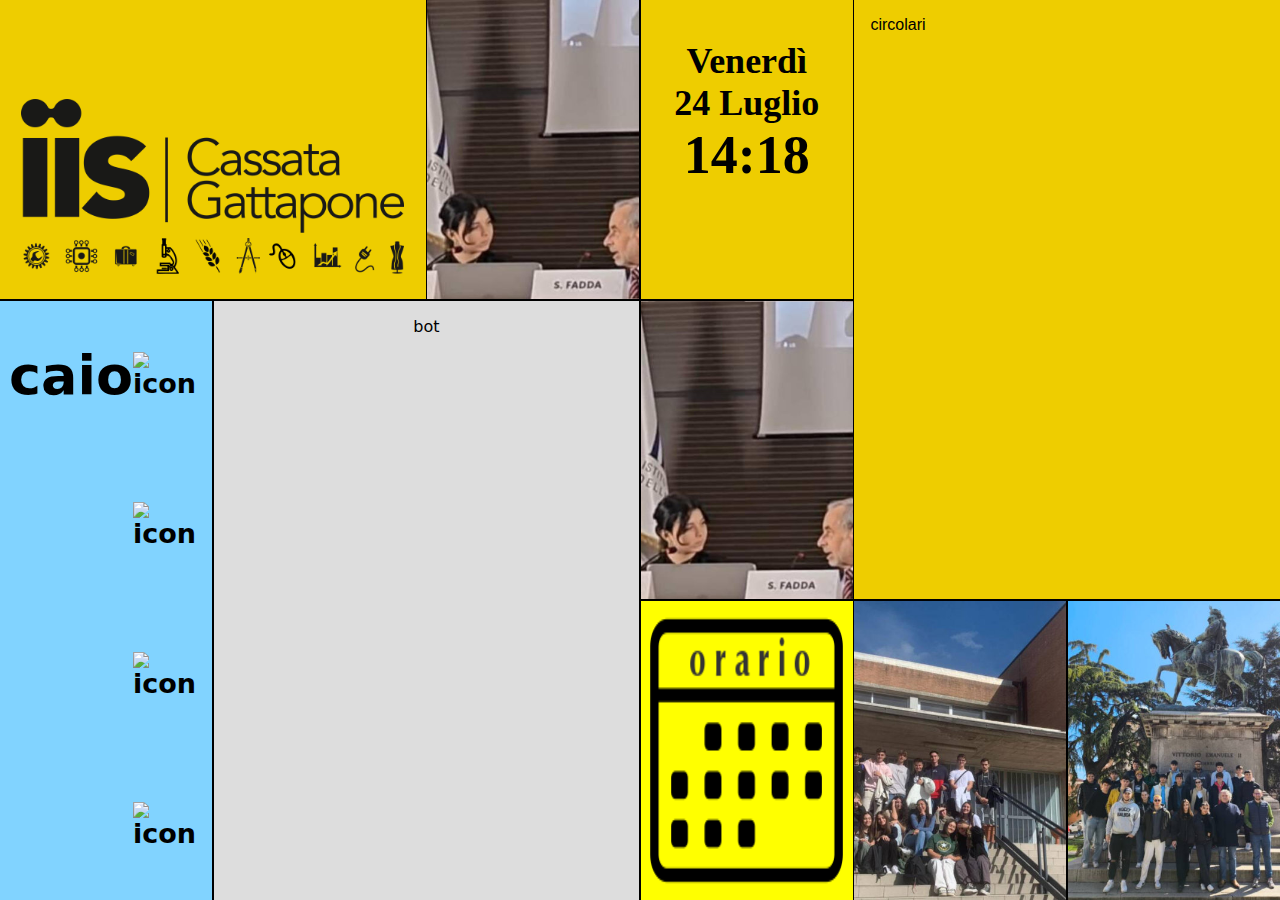
<file: web/index-6x3.html>
<!DOCTYPE html>
<html lang="en">
<head>
    <meta charset="UTF-8">
    <meta name="viewport" content="initial-scale=1.0">
    <title>chiosco</title>
    <style>
        * { box-sizing: border-box; }
        body {
            font-family: Optima, Sans, Verdana, sans-serif;
            background-color: black;
            margin:0; padding:0 ; width: 100vw; height: 100vh;
            background-color: black;
            display: grid;
            grid-template-columns: repeat(6, 1fr);
            grid-template-rows: repeat(3, 1fr);
            gap: 0.1rem;
            overflow: hidden; /* per evitare scroll */
        }
        .foto { background-size: cover; background-position: center}
        .box { overflow: hidden }

        /* speciali */
        #logo {
            background-size: 90%; background-position: center 80%; background-repeat: no-repeat; padding: 1rem;
            background-color: #EECD00; background-image: url(logo.png);
            grid-column: 1/3; grid-row: 1/2;
        }
        #circolari { grid-column: 5/7; grid-row: 1/3; background: red}
        #orario { grid-column: 4/5; grid-row: 3/4; background: yellow}
        #meteo  { grid-column: 1/2; grid-row: 2/4; background: rgb(129, 211, 255)}
        #bot  { grid-column: 2/4; grid-row: 2/4; background: rgb(221, 221, 221)}
        #orologio  { grid-column: 4/5; grid-row: 1/2; background: rgb(221, 221, 221)}
    </style>
    <script src="m_meteo/script.js"></script>
    <script src="m_orologio/script.js"></script>
    <link rel="stylesheet" href="m_orologio/style.css">
    <script src="m_circolari/script.js"></script>
    <link rel="stylesheet" href="m_circolari/style.css">
    <script src="m_orario/script.js"></script>
    <link rel="stylesheet" href="m_orario/style.css">
    <script src="m_bot/script.js"></script>
    <link rel="stylesheet" href="m_bot/style.css">
    <script>
        "use strict";
        function inizializzaPagina(){
            for (let i=0; i<4; i++){
                let nFoto = Math.floor(Math.random()*13);
                let div = document.createElement("div");
                div.style.backgroundImage = "url(foto/"+(nFoto<10 ? "0"+nFoto : nFoto)+".jpeg)";
                div.className = "foto";
                document.body.appendChild(div);
            }
            try {
                m_meteo("meteo");
                m_orologio("orologio");
                m_circolari("circolari");
                m_orario("orario");
                m_bot("bot");
            } catch (error) {
                console.error(error);
                logo.innerHTML = "<p>ERRORE: "+error.message+"</p>";
                logo.style.backgroundSize= "50%";
            }
            /*let browserInfo = document.createElement("div");
            browserInfo.style.cssText = "color: rgba(255,0,0,0.75); font-weight: bold;";
            browserInfo.innerHTML = navigator.userAgent;
            logo.appendChild(browserInfo);*/
        }
    </script>
</head>
<body onload="inizializzaPagina()">
    <div id="logo"></div>
    <div id="circolari">circolari</div>
    <div id="orario">orario</div>
    <div id="meteo">meteo</div>
    <div id="bot">bot</div>
    <div id="orologio">bot</div>
</body>
</html>
</file>
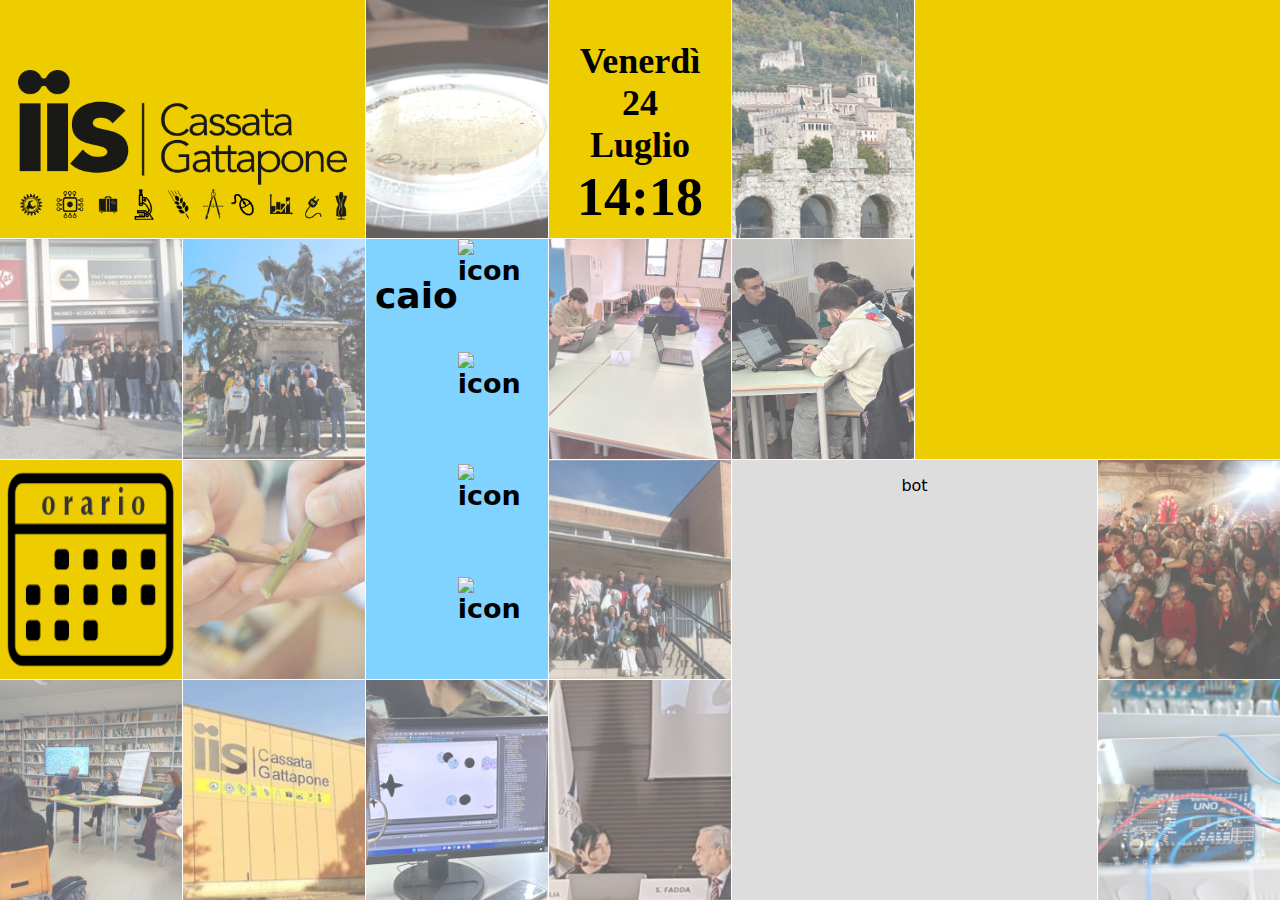
<file: web/index-7x4.html>
<!DOCTYPE html>
<html lang="en">
<head>
    <meta charset="UTF-8">
    <meta name="viewport" content="initial-scale=1.0">
    <title>chiosco</title>
    <style>
        * { box-sizing: border-box; }
        body {
            font-family: Optima, Sans, Verdana, sans-serif;
            background-color: white;
            margin:0; padding:0 ; width: 100vw; height: 100vh;
            display: grid;
            grid-template-columns: repeat(7, 1fr);
            grid-template-rows: repeat(4, 1fr);
            gap: 1px;
            overflow: hidden; /* per evitare scroll */
        }
        .foto { background-size: cover; background-position: center; opacity: 0.65; }
        .box { overflow: hidden }

        /* speciali */
        #logo {
            background-size: 90%; background-position: center 80%; background-repeat: no-repeat; padding: 1rem;
            background-color: #EECD00; background-image: url(logo.png);
            grid-column: 1/3; grid-row: 1/2;
        }
        #circolari { grid-column: 6/8; grid-row: 1/3;}
        #orario { grid-column: 1/2; grid-row: 3/4; background: #EECD00}
        #meteo  { grid-column: 3/4; grid-row: 2/4; background: rgb(129, 211, 255)}
        #bot  { grid-column: 5/7; grid-row: 3/5; background: rgb(221, 221, 221)}
        #orologio  { grid-column: 4/5; grid-row: 1/2; background: rgb(221, 221, 221)}
    </style>
    <script src="m_meteo/script.js"></script>
    <link rel="stylesheet" href="m_meteo/style.css">
    <script src="m_orologio/script.js"></script>
    <link rel="stylesheet" href="m_orologio/style.css">
    <script src="m_circolari/script.js"></script>
    <link rel="stylesheet" href="m_circolari/style.css">
    <script src="m_orario/script.js"></script>
    <link rel="stylesheet" href="m_orario/style.css">
    <script src="m_bot/script.js"></script>
    <link rel="stylesheet" href="m_bot/style.css">
    <script>
        "use strict";
        function inizializzaPagina(){
            let images = [];
            // tutte le immagini disponibili
            for (let i=0; i<20; i++){
                images.push("foto/"+(i<10 ? "0"+i : i)+".jpeg");
            }
            // shuffle
            for (let i=0; i<images.length; i++){
                let j = Math.floor(Math.random()*images.length);
                let temp = images[i];
                images[i] = images[j];
                images[j] = temp;
            }
            // dreo i div delle foto, il numero totale tocca saperlo apriori
            // perché dipende dalla posizione degli eltri div
            for (let i=0; i<14; i++){
                let div = document.createElement("div");
                div.style.backgroundImage = `url(${images[i]})`;
                div.className = "foto";
                document.body.appendChild(div);
            }
            m_meteo("meteo");
            m_orologio("orologio");
            m_circolari("circolari");
            m_orario("orario");
            m_bot("bot");

            /*let browserInfo = document.createElement("div");
            browserInfo.style.cssText = "color: rgba(255,0,0,0.75); font-weight: bold;";
            browserInfo.innerHTML = navigator.userAgent;
            logo.appendChild(browserInfo);*/
        }
    </script>
</head>
<body onload="inizializzaPagina()">
    <div id="logo"></div>
    <div id="circolari"></div>
    <div id="orario">orario</div>
    <div id="meteo">meteo</div>
    <div id="bot">bot</div>
    <div id="orologio">bot</div>
</body>
</html>
</file>
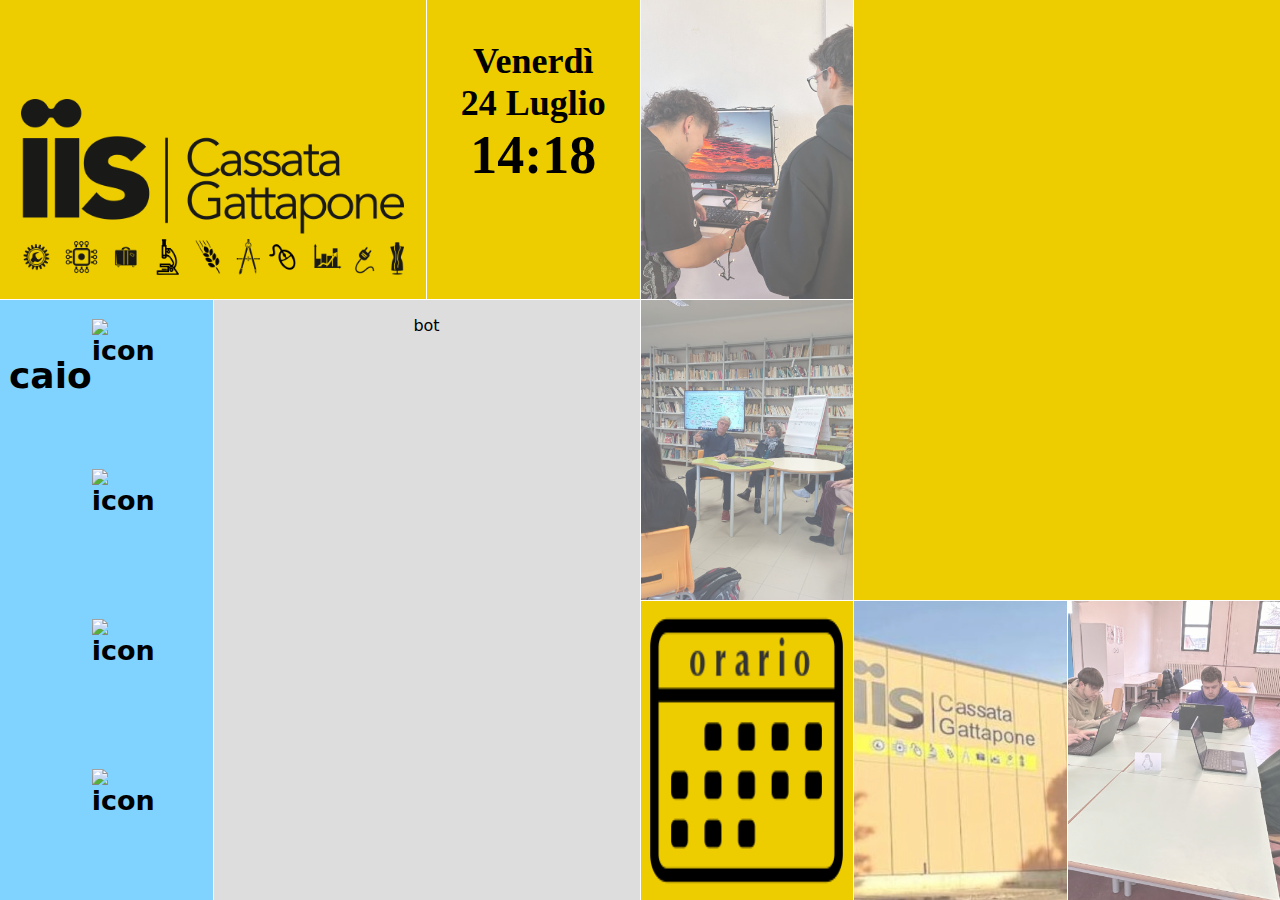
<file: web/index-base.html>
<!DOCTYPE html>
<html lang="en">
<head>
    <meta charset="UTF-8">
    <meta name="viewport" content="initial-scale=1.0">
    <title>chiosco</title>
    <style>
        * { box-sizing: border-box; }
        body {
            font-family: Optima, Sans, Verdana, sans-serif;
            background-color: white;
            margin:0; padding:0 ; width: 100vw; height: 100vh;
            display: grid;
            grid-template-columns: repeat(6, 1fr);
            grid-template-rows: repeat(3, 1fr);
            gap: 1px;
            overflow: hidden; /* per evitare scroll */
        }
        .foto { background-size: cover; background-position: center; opacity: 0.65; }
        .box { overflow: hidden }

        /* speciali */
        #logo {
            background-size: 90%; background-position: center 80%; background-repeat: no-repeat; padding: 1rem;
            background-color: #EECD00; background-image: url(logo.png);
            grid-column: 1/3; grid-row: 1/2;
        }
        #circolari { grid-column: 5/7; grid-row: 1/3;}
        #orario { grid-column: 4/5; grid-row: 3/4; background: #EECD00}
        #meteo  { grid-column: 1/2; grid-row: 2/4; background: rgb(129, 211, 255)}
        #bot  { grid-column: 2/4; grid-row: 2/4; background: rgb(221, 221, 221)}
        #orologio  { grid-column: 3/4; grid-row: 1/2; background: rgb(221, 221, 221)}
    </style>
    <script src="m_meteo/script.js"></script>
    <link rel="stylesheet" href="m_meteo/style.css">
    <script src="m_orologio/script.js"></script>
    <link rel="stylesheet" href="m_orologio/style.css">
    <script src="m_circolari/script.js"></script>
    <link rel="stylesheet" href="m_circolari/style.css">
    <script src="m_orario/script.js"></script>
    <link rel="stylesheet" href="m_orario/style.css">
    <script src="m_bot/script.js"></script>
    <link rel="stylesheet" href="m_bot/style.css">
    <script>
        "use strict";
        function inizializzaPagina(){
            console.log("inizializzaPagina");
            let images = [];
            // tutte le immagini disponibili
            for (let i=0; i<20; i++){
                images.push("foto/"+(i<10 ? "0"+i : i)+".jpeg");
            }
            // shuffle
            for (let i=0; i<images.length; i++){
                let j = Math.floor(Math.random()*images.length);
                let temp = images[i];
                images[i] = images[j];
                images[j] = temp;
            }
            // dreo i div delle foto, il numero totale tocca saperlo apriori
            // perché dipende dalla posizione degli eltri div
            for (let i=0; i<4; i++){
                let div = document.createElement("div");
                div.style.backgroundImage = `url(${images[i]})`;
                div.className = "foto";
                document.body.appendChild(div);
            }
            m_meteo("meteo");
            m_orologio("orologio");
            m_circolari("circolari");
            m_orario("orario");
            m_bot("bot");

            /*let browserInfo = document.createElement("div");
            browserInfo.style.cssText = "color: rgba(255,0,0,0.75); font-weight: bold;";
            browserInfo.innerHTML = navigator.userAgent;
            logo.appendChild(browserInfo);*/

            // reload della pagina dopo un tempo di inattività
            let tempo = 1000*60*5;
            let timerNonUso = setTimeout(
                function(){
                    location.reload(true);
                }, tempo); // 5 minuti
            document.addEventListener('click', function(event) {
                clearTimeout(timerNonUso);
                setTimeout(
                function(){
                    location.reload(true);
                }, tempo);
                console.log('Hai cliccato su:', event.target);
            });
        }
    </script>
</head>
<body onload="inizializzaPagina()">
    <div id="logo"></div>
    <div id="circolari"></div>
    <div id="orario">orario</div>
    <div id="meteo">meteo</div>
    <div id="bot">bot</div>
    <div id="orologio">bot</div>
</body>
</html>
</file>
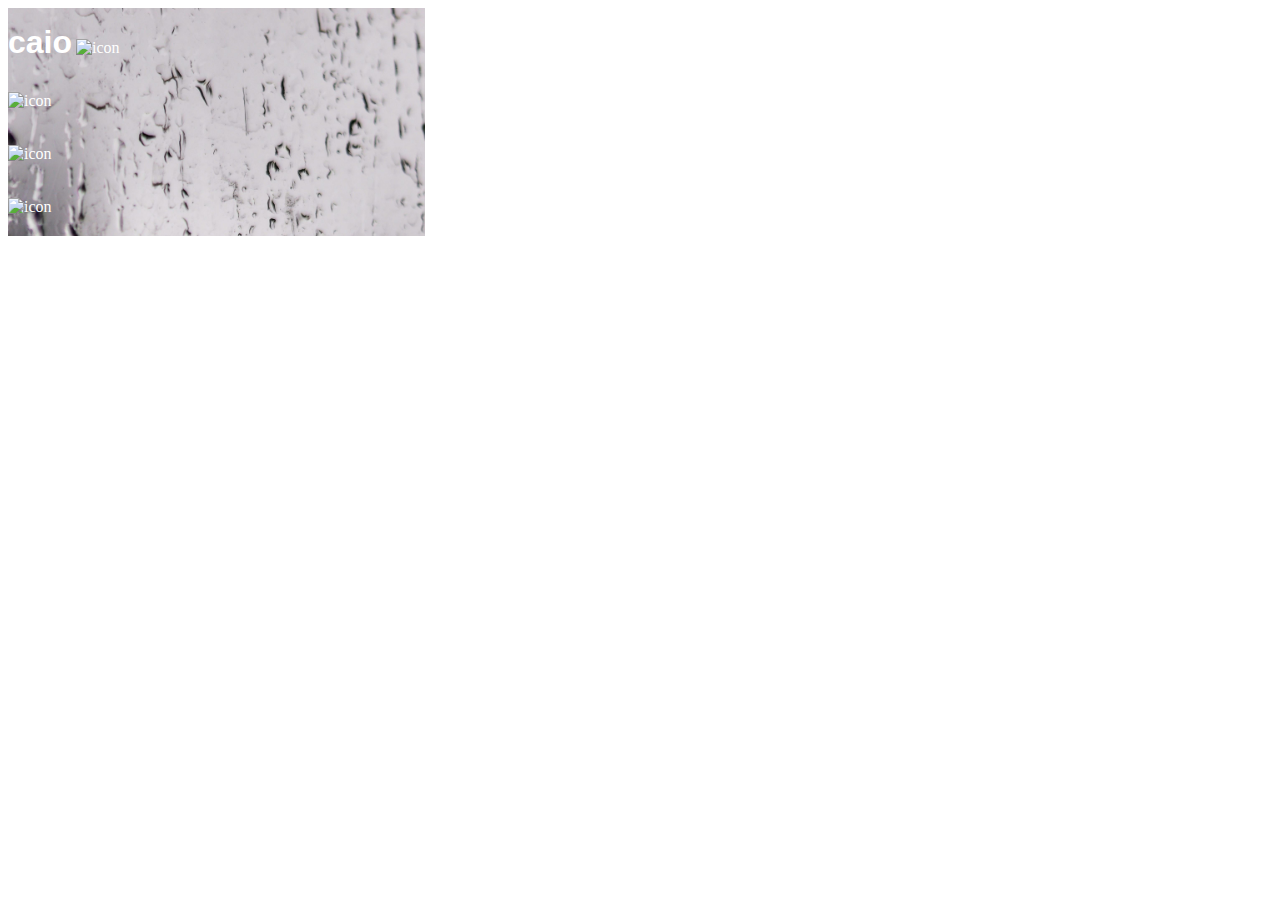
<file: web/m_meteo/meteo.html>
<!DOCTYPE html><!--let intervalli = window.setInterval(funzione, 3600000);-->
<html lang="en">
<head>
    <meta charset="UTF-8">
    <meta name="viewport" content="width=device-width, initial-scale=1.0">
    <title>Document</title>
    <style>
        div{
            background-color: aqua;
            max-height:33%;
            overflow: hidden; 
            max-width: 33%;
            background-image: url("pioggia.jpeg");
            background-size: cover;
            color: white;
        }
        span{
            font-size: 200%;
            font-weight: bolder;
            font-family: 'Gill Sans', 'Gill Sans MT', Calibri, 'Trebuchet MS', sans-serif;
         
        }

    </style>
     <script>
        let url="https://api.openweathermap.org/data/2.5/forecast?lat=43.351598463559746&lon=12.565889046590783&appid=0a857a725d5695891c056943591b7115&units=metric";
        let dati;
        let id;
        let id1;

        async function caricamento(){
            const risposta = await fetch(url);
            let oraSpan = document.getElementsByClassName("ora");
            let intervalli = window.setInterval(caricamento, 3600000);

            if(risposta.ok){
                dati= await risposta.json();
                console.log(dati);

                for(let i=0; i<oraSpan.length; i++){

                    let transito = dati.list[i].dt_txt;
                    let transito1 = transito.split(" ");
                    ora =transito1[1].split(":");
                    console.log(ora[0]);
                    oraSpan[i].innerHTML= ora[0];
                }

                for(let i=0; i<oraSpan.length; i++){
                    let transito = dati.list[i].dt_txt;
                    let transito1 = transito.split(" ");
                    ora =transito1[1].split(":");
                    console.log(ora[0]);
                    oraSpan[i].innerHTML= ora[0];
                }

                //ca.innerHTML = dati.list[0].weather[0].icon;
                let icona = document.getElementsByClassName("icon");
                let temperatura = document.getElementsByClassName("tempo");
        
                for(let i=0; i<icona.length; i++){
                    url="https://openweathermap.org/img/wn/"+dati.list[i].weather[0].icon+"@2x.png";
                    icona[i].src=url;
                    temperatura[i].innerText= dati.list[0].main.temp+"°";
                }
                id = dati.list[0].weather[0].icon;
                id1 = dati.list[0].weather[0].icon;
                //url="https://openweathermap.org/img/wn/"+dati.list[0].weather[0].icon+"@4x.png";
                //icona[0].src=url;

            }
            let intervallo = window.setInterval(sfondoP, 1800000);
           
        }
        function sfondoP(){
            let sfondo = document.getElementsByClassName("sfondo");
            if(id=="01d"){
                sfondo.style.backgroundimage= url("sole.jpg");
            }
            if(("02d", "03d", "04d").includes(id)){
                sfondo.style.backgroundimage= url("nuvoloso.jpg");
            }
        }

        
    </script>
</head>
<body onload="caricamento()">
    <div>
        <p class="sfondo">
            <span class="ora">caio</span>
            <img class="icon" alt="icon">
            <span class="tempo"></span>
        </p>
        <p class="sfondo">
            <span class="ora"></span>
            <img class="icon" alt="icon">
            <span class="tempo"></span>
        </p>
        <p class="sfondo">
            <span class="ora"></span>
            <img class="icon" alt="icon">
            <span class="tempo"></span>
        </p>
        <p class="sfondo">
            <span class="ora"></span>
            <img class="icon" alt="icon">
            <span class="tempo"></span>
        </p>
    </div>
</body>
</html>
</file>
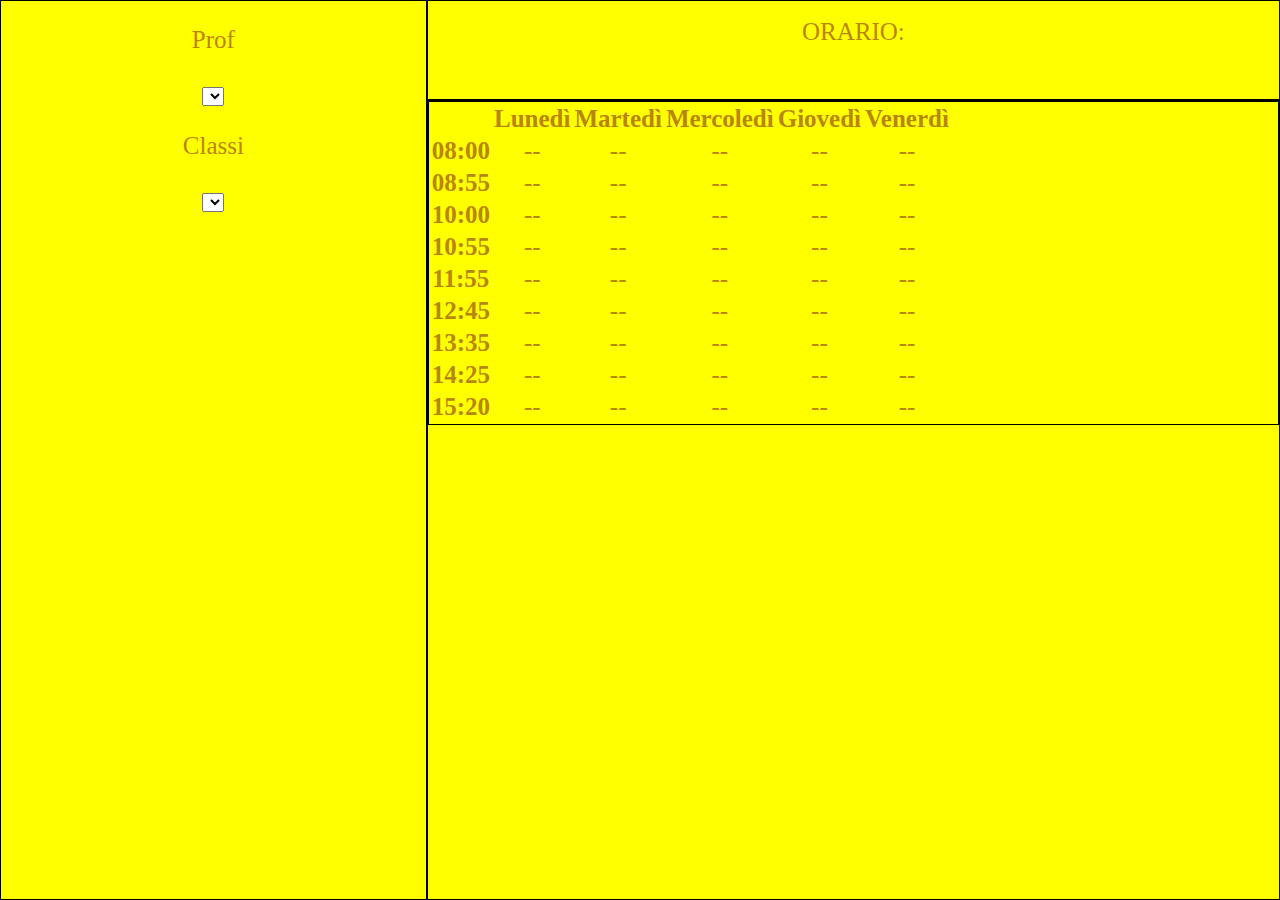
<file: web/m_orario/orari.html>
<!DOCTYPE html>
<html lang="en">

<head>
    <meta charset="UTF-8">
    <meta name="viewport" content="width=device-width, initial-scale=1.0">
    <title>Orari</title>
</head>

<style>
    div {
        border: black solid 0.05em;
    }

    .orario_griglia {
        margin: 0;
        height: 100vh;
        display: grid;
        grid-template-columns: 1fr 2fr;
        grid-template-rows: 1fr 8fr;
        grid-template-areas:
            "prof  orario"
            "prof  materie"

    }

    .orario_professori {
        grid-area: prof;
        color: #b8860b;
        font-size: 25px;
        text-align: center;
        background-color: yellow;
    }

    .orario_orario {
        grid-area: orario;
        color: #b8860b;
        font-size: 25px;
        text-align: center;
        background-color: yellow;
        line-height: 2.5em;

    }

    .orario_materie {
        grid-area: materie;
        color: #b8860b;
        font-size: 25px;
        text-align: center;
        background-color: yellow;


    }

    .orario_classi {
        grid-area: classi;
        color: #b8860b;
        font-size: 25px;
        text-align: center;
        background-color: yellow;
    }

    .table {
        border: 1 solid black;
    }
</style>
<script>
    function clearTableCells() {
        const table = document.getElementById('tabella');
        const cells = table.getElementsByTagName('td');
        for (let i = 0; i < cells.length; i++) {
            cells[i].innerText = '--';
        }
    }
    async function recuperaInformazioni() {
        let risposta = await fetch("http://10.1.0.52:8080/orario");
        let orario = await risposta.json();
        console.log(orario);
    }
    async function Orario_combo() {

        let elemento;
        let comboBox = document.getElementById("prof");

        const url = "http://10.1.0.52:8080/professori";
        console.log(url);
        const risposta = await fetch(url);
        const elenco = await risposta.json();
        for (let i = 0; i < elenco.length; i++) {
            elemento = document.createElement("option");
            elemento.innerText = elenco[i];
            comboBox.appendChild(elemento);
        }
    }

    async function recuperoOrario() {
        let elemento;

        let comboBox = document.getElementById("prof");
        let nome = comboBox.value;
        console.log(nome);
        const url = "http://10.1.0.52:8080/orario?professore=" + nome;
        console.log(url);
        const risposta = await fetch(url);
        const elenco = await risposta.json();
        console.log(elenco);
        clearTableCells();
        for (i = 0; i < elenco.length; i++) {
            let casella = "c" + elenco[i].giorno + elenco[i].ora;
            console.log(casella);
            let cella = document.getElementById(casella);

            cella.innerText = elenco[i].classe;
        }
    }
    async function OrarioClassi_combo() {

        let elemento;
        let comboBox = document.getElementById("classi");

        const url = "http://10.1.0.52:8080/classi";
        console.log(url);
        const risposta = await fetch(url);
        const elenco = await risposta.json();
        for (let i = 0; i < elenco.length; i++) {

            console.log(elenco[i]);
            elemento = document.createElement("option");
            elemento.innerText = elenco[i];
            comboBox.appendChild(elemento);
        }
    }
    async function recuperoOrarioClassi() {
        let elemento;

        let comboBox = document.getElementById("classi");
        let classe = comboBox.value;
        console.log(classe);
        const url = "http://10.1.0.52:8080/orario?classe=" + classe;
        console.log(url);
        const risposta = await fetch(url);
        const elenco = await risposta.json();
        console.log(elenco);

        for (i = 0; i < elenco.length; i++) {
            let casella = "c" + elenco[i].giorno + elenco[i].ora;
            console.log(casella);
            let cella = document.getElementById(casella);
            cella.innerText = "";
            cella.innerText = elenco[i].professore;

        }
    }
</script>

<body class="orario_griglia" onload="Orario_combo(); OrarioClassi_combo()">
    <div class="orario_professori">
        <p>Prof</p>
        <select id="prof" onchange="recuperoOrario()">
            <option></option>
        </select>
        <p>Classi</p>
        <select id="classi" onchange="recuperoOrarioClassi()">
            <option></option>
        </select>
    </div>

    <div class="orario_orario">ORARIO:</div>
    <div class="orario_materie">
        <div id="tabella">
            <table>
                <tr>
                    <th> </th>
                    <th>Lunedì</th>
                    <th>Martedì</th>
                    <th>Mercoledì</th>
                    <th>Giovedì</th>
                    <th>Venerdì</th>
                </tr>
                <tr>
                    <th>08:00</th>
                    <td id="c00">--</td>
                    <td id="c10">--</td>
                    <td id="c20">--</td>
                    <td id="c30">--</td>
                    <td id="c40">--</td>
                </tr>
                <tr>
                    <th>08:55</th>
                    <td id="c01">--</td>
                    <td id="c11">--</td>
                    <td id="c21">--</td>
                    <td id="c31">--</td>
                    <td id="c41">--</td>

                </tr>
                <tr>
                    <th>10:00</th>
                    <td id="c02">--</td>
                    <td id="c12">--</td>
                    <td id="c22">--</td>
                    <td id="c32">--</td>
                    <td id="c42">--</td>

                </tr>
                <tr>
                    <th>10:55</th>
                    <td id="c03">--</td>
                    <td id="c13">--</td>
                    <td id="c23">--</td>
                    <td id="c33">--</td>
                    <td id="c43">--</td>

                </tr>
                <tr>
                    <th>11:55</th>
                    <td id="c04">--</td>
                    <td id="c14">--</td>
                    <td id="c24">--</td>
                    <td id="c34">--</td>
                    <td id="c44">--</td>
                </tr>
                <tr>
                    <th>12:45</th>
                    <td id="c05">--</td>
                    <td id="c15">--</td>
                    <td id="c25">--</td>
                    <td id="c35">--</td>
                    <td id="c45">--</td>
                </tr>
                <tr>
                    <th>13:35</th>
                    <td id="c06">--</td>
                    <td id="c16">--</td>
                    <td id="c26">--</td>
                    <td id="c36">--</td>
                    <td id="c46">--</td>
                </tr>
                <tr>
                    <th>14:25</th>
                    <td id="c07">--</td>
                    <td id="c17">--</td>
                    <td id="c27">--</td>
                    <td id="c37">--</td>
                    <td id="c47">--</td>
                </tr>
                <tr>
                    <th>15:20</th>
                    <td id="c08">--</td>
                    <td id="c18">--</td>
                    <td id="c28">--</td>
                    <td id="c38">--</td>
                    <td id="c48">--</td>
                </tr>
            </table>
        </div>

    </div>

</body>

</html>
</file>
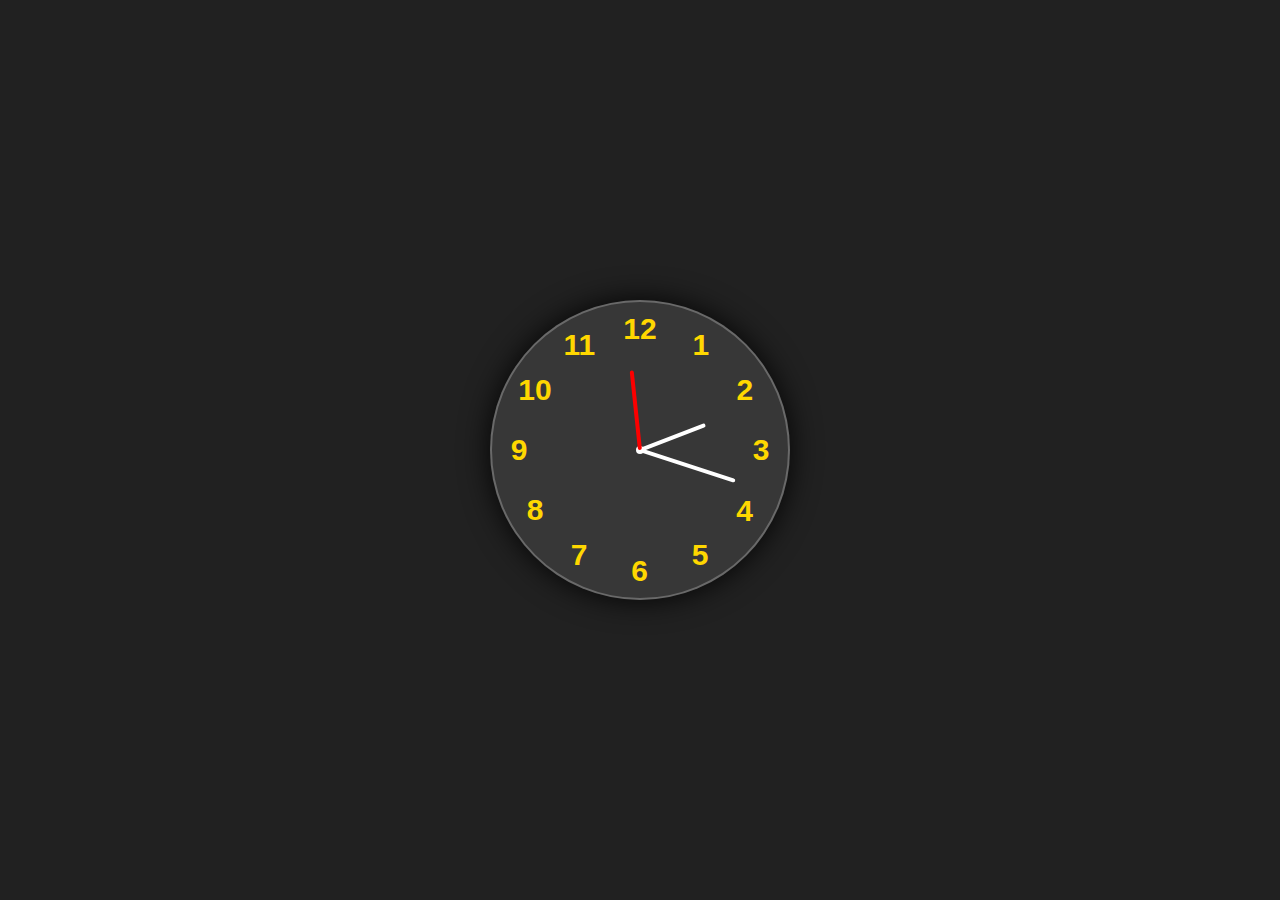
<file: web/m_orologio/orologioAnalogico.html>
<!DOCTYPE html>
<html lang="en">

<head>
    <meta charset="UTF-8">
    <meta name="viewport" content="width=device-width, initial-scale=1.0">
    <title>Orologio Analogico</title>
</head>
<style>
    * {
        margin: 0;
        padding: 0;
        box-sizing: border-box;
        font-family: sans-serif;
        color: gold;
        
    }

    body {
        display: flex;
        justify-content: center;
        align-items: center;
        min-height: 100vh;
        background-color: #212121;
    }

    #clock {
        position: relative;
    }

    #orario {
        width: 300px;
        height: 300px;
        border-radius: 50%;
        background-color: rgba(255, 255, 255, 0.1);
        border: 2px solid rgba(255, 255, 255, 0.25);
        box-shadow: 0px 0px 30px rgba(0, 0, 0, 0.9);
        display: flex;
        justify-content: center;
        align-items: center;
    }

    #orario span {
        position: absolute;
        transform: rotate(calc(30deg * var(--i)));
        inset: 12px;
        text-align: center;
    }

    #orario span b {
        transform: rotate(calc(-30deg * var(--i)));
        display: inline-block;
        font-size: 30px;
    }

    #orario::before {
        content: '';
        position: absolute;
        width: 8px;
        height: 8px;
        border-radius: 50%;
        background-color: #fff;
    }

    .hand {
        position: absolute;
        display: flex;
        justify-content: center;
        align-items: flex-end;
    }

    .hand i {
        position: absolute;
        background-color: var(--clr);
        width: 4px;
        height: 70px;
        border-radius: 8px;
    }

    #hour i {
        height: 70px;
    }

    #min i {
        height: 100px;
    }

    #sec i {
        height: 80px;
    }
</style>

<body onload="displayTime()">
    <div id="clock">
        <div id="orario">
            <div style="--clr: #ffffff; --h: 74px" id="hour" class="hand">
                <i></i>
            </div>
            <div style="--clr: #ffffff; --h: 84px" id="min" class="hand">
                <i></i>
            </div>
            <div style="--clr: #fc0000; --h: 94px" id="sec" class="hand">
                <i></i>
            </div>

            <span style="--i:1"><b>1</b></span>
            <span style="--i:2"><b>2</b></span>
            <span style="--i:3"><b>3</b></span>
            <span style="--i:4"><b>4</b></span>
            <span style="--i:5"><b>5</b></span>
            <span style="--i:6"><b>6</b></span>
            <span style="--i:7"><b>7</b></span>
            <span style="--i:8"><b>8</b></span>
            <span style="--i:9"><b>9</b></span>
            <span style="--i:10"><b>10</b></span>
            <span style="--i:11"><b>11</b></span>
            <span style="--i:12"><b>12</b></span>
        </div>
    </div>
    <script>
        let hr = document.getElementById('hour');
        let min = document.getElementById('min');
        let sec = document.getElementById('sec');

        function displayTime() {
            let date = new Date();

            let hh = date.getHours();
            let mm = date.getMinutes();
            let ss = date.getSeconds();

            let hRotation = 30 * hh + mm / 2;
            let mRotation = 6 * mm;
            let sRotation = 6 * ss;

            hr.style.transform = `rotate(${hRotation}deg)`;
            min.style.transform = `rotate(${mRotation}deg)`;
            sec.style.transform = `rotate(${sRotation}deg)`;

        }

        setInterval(displayTime, 1000);
    </script>
</body>

</html>
</file>
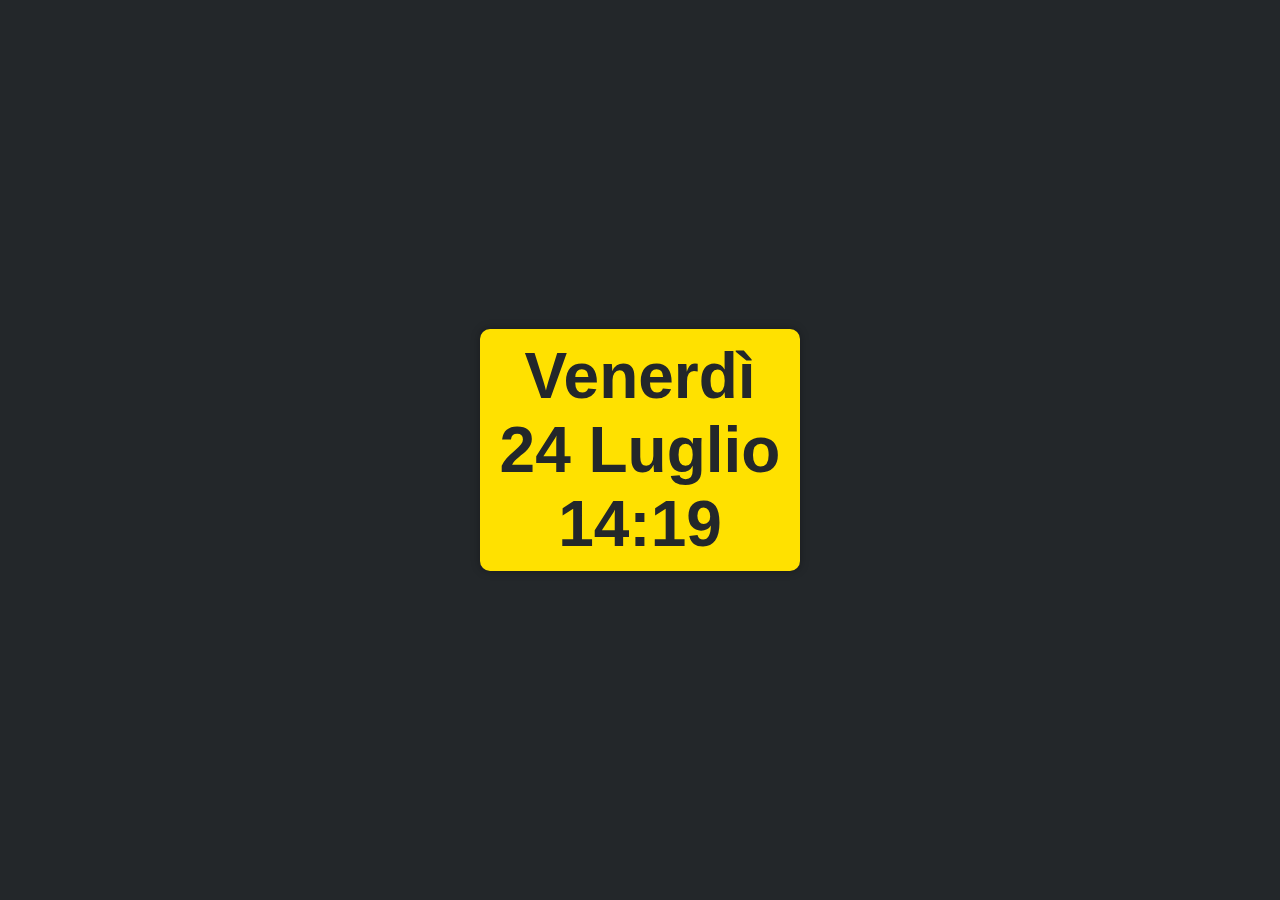
<file: web/m_orologio/orologioDigitale.html>
<!DOCTYPE html>
<html lang="en">

<head>
    <meta charset="UTF-8">
    <meta name="viewport" content="width=device-width, initial-scale=1.0">
    <title>Modern Digital Clock</title>
    <link rel="stylesheet" href="https://fonts.googleapis.com/css2?family=Orbitron:wght@400;700&display=swap">
    <style>
        body {
    font-family: Arial, Helvetica, sans-serif;
    background-color: #23272a;
    color: #ffffff;
    display: flex;
    justify-content: center;
    align-items: center;
    height: 100vh;
    margin: 0;
}

#clock {
    text-align: center;
}

#clock #orario {
    font-size: 4em;
    font-weight: bold;
    background-color: #ffe100;
    padding: 10px 20px;
    border-radius: 10px;
    box-shadow: 0 0 10px rgba(0, 0, 0, 0.3);
    color: #23272a; /* cambiato colore del testo per contrasto */
}

    </style>
</head>

<body onload="avviaOrologio()">
    <div id="clock">
        <div id="orario"></div>
    </div>

    <script>
        function avviaOrologio() {
            const giorno = new Date();
            const giorniSettimana = ["Domenica", "Lunedì", "Martedì", "Mercoledì", "Giovedì", "Venerdì", "Sabato"];
            const mesiIta = ["Gennaio", "Febbraio", "Marzo", "Aprile", "Maggio", "Giugno", "Luglio", "Agosto", "Settembre", "Ottobre", "Novembre", "Dicembre"];

            let h = giorno.getHours();
            let m = giorno.getMinutes();
            let s = giorno.getSeconds();
            let g = giorniSettimana[giorno.getDay()];
            let d = giorno.getDate();
            let mese = mesiIta[giorno.getMonth()];
            let a = giorno.getFullYear();
            m = checkTime(m);
            s = checkTime(s);
            document.getElementById('orario').innerHTML = g + "<br>" + d + " " + mese + "<br>" + h + ":" + m;
            setTimeout(avviaOrologio, 1000);
        }

        function checkTime(i) {
            if (i < 10) {
                i = "0" + i
            };
            return i;
        }
    </script>
</body>

</html>
</file>
<file: web/m_orologio/style.css>
.giorno {
    font-size: 4vh;
    margin-top: 30px;
    font-weight: bold;
    color: black;
}

.data {
    font-size: 4vh;
    font-weight: bold;
    color: black;
}

.ora {
    font-size: 6vh;
    font-weight: bold;
    color: black;
}
</file>
<file: web/m_circolari/style.css>
#circolari{
    background-color: #EECD00;
    font-family: Arial, Helvetica, sans-serif;
    padding: 1em;
    overflow-y: scroll;
}

#circolari p{
    background-color: rgba(255,255,255, 0.87);
    border-left: 3px solid rgb(58, 178, 166);
    color: black;
    padding: 0.5em;
    border-radius: 3px;
    font-size: 2vh;
}
#circolari p:last-of-type{
    border: none;
    background: none;

}
#altro{font-style: italic;font-weight: bolder; background: none; text-decoration: underline; color: turquoise;}
#chiudi_box{background-color: red;color: white;width: 150px;text-transform: uppercase; height: 50px;}
#ricerca {
  padding: 10px;
  width: 200px;
  font-size: 16px;
  border: 1px solid #ccc;
  border-radius: 5px;
  outline: none;
  background-color: #f9f9f9;
}

#ricerca option {
  padding: 10px;
  font-size: 16px;
}
#ricerca {
  padding: 10px;
  width: 200px;
  font-size: 16px;
  border: 1px solid #ccc;
  border-radius: 5px;
  outline: none;
  background-color: #f9f9f9;
}

#ricerca option {
  padding: 10px;
  font-size: 16px;
}
h1{text-transform: uppercase;   text-align: center;}
.circ_container {
    display: grid;
    width: 100%;
    height: 100vh;
    grid-template-columns: 1fr 3fr;
    grid-template-rows: 1fr 7fr;
    grid-template-areas:
        "categoria circolari"
        "ultimecirc circolari";
}

.circolari {
    background-color: green;
    grid-area: circolari;
    border: 1px solid black;
}

.categoria {
    grid-area: categoria;
    border: 1px solid black;
    text-align: center;
    vertical-align: middle;
    background-color: #323639;
    display: grid;
    place-items: center;
}

.categoria > span {
    border: 1px solid black;
    border-radius:1em;
    background-color:rgb(31,31,214);
    color: white;
    padding:1em;
}

#rispostaRic {
    grid-area: ultimecirc;
    border: 1px solid black;
    padding: 1em;
    background-color: #323639;
    overflow-y: auto;
}

#lista {
    border-right: 1em solid black;
    width: 40%;
}

.categoria select {
    border-radius: 0.5em;
    font-size: xx-large;
    background-color: white;
    border-color: #EECD00;
    text-align: center;
}

.categoria #ricCategoria {
    display: none;
}

.categoria input {
    border-radius: 0.5em;
    font-size: xx-large;
    background-color: white;
    border-color: #EECD00;
    text-align: center;
    display: none;
    width: 50%;
}

.categoria #cercaNum {
    border-radius: 0.5em;
    font-size: xx-large;
    background-color: white;
    border-color: #EECD00;
    text-align: center;
    display: none;
}

.categorie {
    background-color: white;
}

.circ {
    background-color: white;
    display: grid;
    width: 90%;
    height: auto;
    margin: auto;
    margin-bottom: 0.5em;
    grid-template-columns: auto 1fr;
    grid-template-rows: auto auto;
    grid-template-areas: "icone testo";
    align-items: center;
    border-radius: 0.5em;
}

.circ:hover {
    background-color: #c5aa00;
}

.icone {
    grid-area: icone;
    padding: 1em;
}

.testo {
    grid-area: testo;
    font-family: 'Segoe UI', Tahoma, Verdana, sans-serif;
}

.testo p{
    margin: 0em;
}
.testo h4 {
    margin: 0em;
}
.allineaVerticale {
    display: flex;
    align-items: center;
}
</file>
<file: web/m_orario/style.css>
#orario_pagina {
    padding:2rem; 
    background-color: yellow;
}
.orario_griglia {
    margin: 0;
    height: 100vh;
    overflow: auto;
    display: grid;
    grid-template-columns: 1fr 1fr 1fr;
    grid-template-rows: auto 8fr;
    grid-template-areas:
        "prof classi chiudi"
        "orario orario orario"
}

#allinea{
    text-align: right;
    font-size: 15px;
}

.orario_professori {
    grid-area: prof;
    color: #b8860b;
    font-size: 25px;
    text-align: center;
    background-color: yellow;
    display: flex;
    align-items: center;

}


.orario_materie {
    grid-area: orario;
    color: #b8860b;
    font-size: 25px;
    text-align: center;
    background-color: yellow;


}

.orario_chiudi{
    grid-area: chiudi;
    background-color: yellow;
    margin:0;
    padding-right: 2em;
    padding-top: 2em;

}

.orario_chiudi span {
    border: 1px solid black;
    border-radius:1em;
   text-align: center;
   background-color: rgb(31, 31, 214);
   color: white;
   padding: 1em;
}

.orario_classi {
    grid-area: classi;
    color: #b8860b;
    font-size: 25px;
    text-align: center;
    display: flex;
    align-items: center;
    background-color: yellow;
}

#prof, #classi { 
    font-size:3vh;
}

table{
    width: 100%;
    border-collapse: collapse;
}

th, td {
    border: black solid 1px;

}

#tabella td {
    font-size:1rem;
    margin:0.2em;
    background-color: rgba(255, 255, 255, 0.65);
}

#tabella td {
    color: #222
}

#tabella td .aula:after {
    content:"\a";
    white-space: pre;
}

#tabella td .materia {
    font-weight: bold;
}

#tabella td .materia:after {
    content:"\a";
    white-space: pre;
    font-weight: bold;
}

/* workaround per inizio anno a orario ridotto */

/* prime 4 ore, nascondo ultimi 5 figli (5-6-7-8 ora e pranzo */
/*table tr:nth-last-child(-n+5) {
    display: none;
}*/

#orario_box select {
    min-width: 6em;
}
</file>
<file: web/m_bot/style.css>
#bot {
    overflow: hidden;
    text-align: center;
    padding: 1em
}
</file>
<file: web/m_meteo/style.css>
#meteo .ora {
    font-size: 4vh;
    font-weight: bold;
}

#meteo .icon {
    height: 12.5vh;
}

#meteo .tempo {
    font-size: 4vh;
    font-weight: bold;
}
</file>
